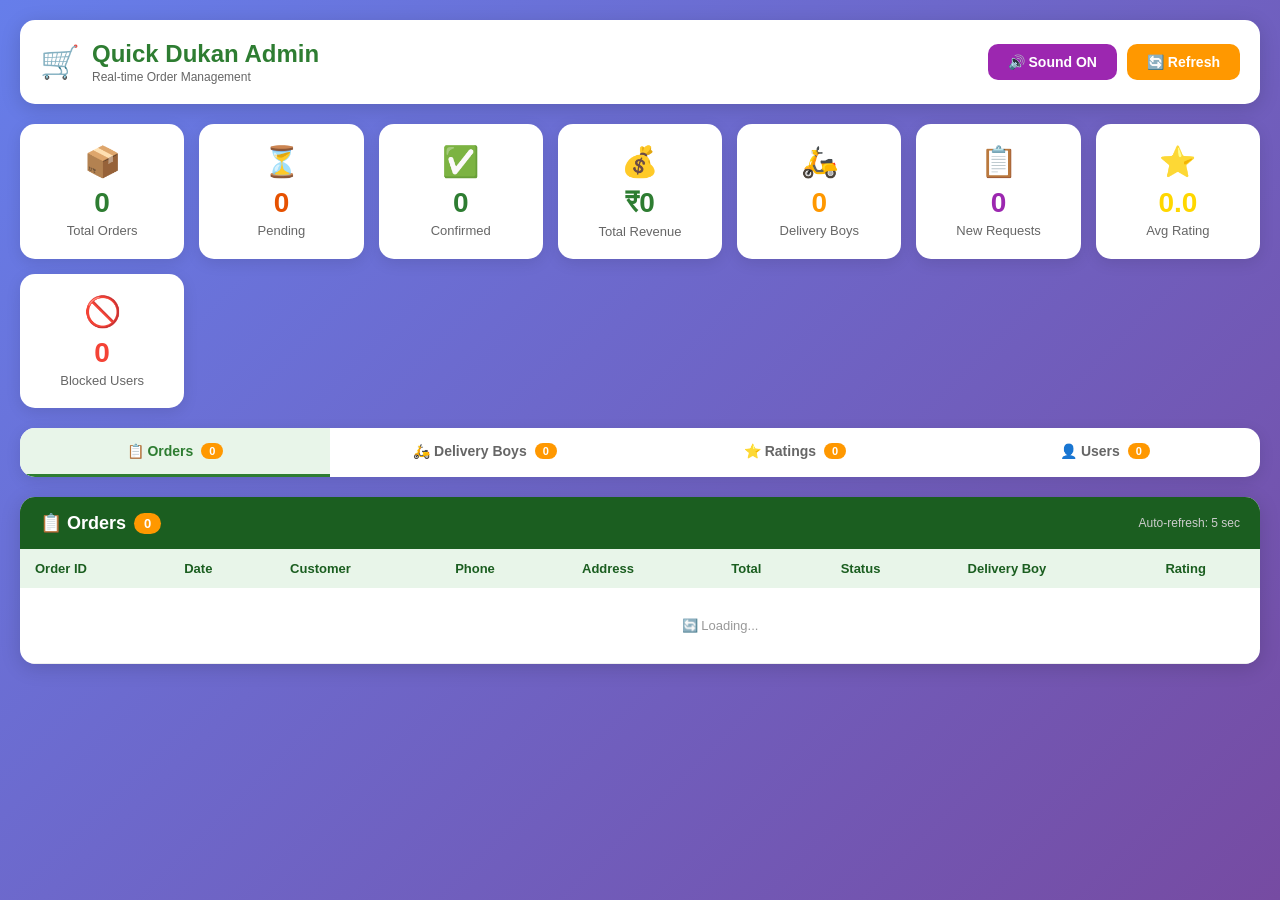
<file: index.html>
<!DOCTYPE html>
<html lang="hi">
<head>
    <meta charset="UTF-8">
    <meta name="viewport" content="width=device-width, initial-scale=1.0">
    <title>Quick Dukan - Admin Panel</title>
    <link rel="stylesheet" href="css/admin.css">
</head>
<body>
    <div class="container">
        <!-- Header -->
        <div class="header">
            <div class="header-left">
                <span class="header-logo">🛒</span>
                <div class="header-title">
                    <h1>Quick Dukan Admin</h1>
                    <p>Real-time Order Management</p>
                </div>
            </div>
            <div class="header-actions">
                <button class="btn btn-sound" id="soundToggle" onclick="toggleSound()">
                    🔊 Sound ON
                </button>
                <button class="btn btn-refresh" onclick="refreshAll()">
                    🔄 Refresh
                </button>
            </div>
        </div>
        
        <!-- Stats -->
        <div class="stats">
            <div class="stat-card">
                <div class="stat-icon">📦</div>
                <div class="stat-value" id="totalOrders">0</div>
                <div class="stat-label">Total Orders</div>
            </div>
            <div class="stat-card">
                <div class="stat-icon">⏳</div>
                <div class="stat-value" id="pendingOrders" style="color:#E65100;">0</div>
                <div class="stat-label">Pending</div>
            </div>
            <div class="stat-card">
                <div class="stat-icon">✅</div>
                <div class="stat-value" id="confirmedOrders" style="color:#2E7D32;">0</div>
                <div class="stat-label">Confirmed</div>
            </div>
            <div class="stat-card">
                <div class="stat-icon">💰</div>
                <div class="stat-value" id="totalRevenue">₹0</div>
                <div class="stat-label">Total Revenue</div>
            </div>
            <div class="stat-card">
                <div class="stat-icon">🛵</div>
                <div class="stat-value" id="totalDeliveryBoys" style="color:#FF9800;">0</div>
                <div class="stat-label">Delivery Boys</div>
            </div>
            <div class="stat-card">
                <div class="stat-icon">📋</div>
                <div class="stat-value" id="pendingRequests" style="color:#9C27B0;">0</div>
                <div class="stat-label">New Requests</div>
            </div>
            <div class="stat-card">
                <div class="stat-icon">⭐</div>
                <div class="stat-value" id="averageRating" style="color:#FFD700;">0.0</div>
                <div class="stat-label">Avg Rating</div>
            </div>
            <div class="stat-card">
                <div class="stat-icon">🚫</div>
                <div class="stat-value" id="blockedUsers" style="color:#f44336;">0</div>
                <div class="stat-label">Blocked Users</div>
            </div>
        </div>
        
        <!-- Tabs -->
        <div class="admin-tabs">
            <button class="admin-tab active" data-tab="orders" onclick="switchTab('orders')">
                📋 Orders <span class="tab-badge" id="ordersTabCount">0</span>
            </button>
            <button class="admin-tab" data-tab="deliveryBoys" onclick="switchTab('deliveryBoys')">
                🛵 Delivery Boys <span class="tab-badge" id="deliveryBoysTabCount">0</span>
            </button>
            <button class="admin-tab" data-tab="ratings" onclick="switchTab('ratings')">
                ⭐ Ratings <span class="tab-badge" id="ratingsTabCount">0</span>
            </button>
            <button class="admin-tab" data-tab="users" onclick="switchTab('users')">
                👤 Users <span class="tab-badge" id="usersTabCount">0</span>
            </button>
        </div>
        
        <!-- ============================================ -->
        <!-- ORDERS TAB -->
        <!-- ============================================ -->
        <div id="ordersTab" class="tab-content active">
            <div class="orders-container">
                <div class="orders-header">
                    <h2>
                        📋 Orders
                        <span class="orders-count" id="ordersCount">0</span>
                    </h2>
                    <span style="font-size:12px;color:#ccc;">Auto-refresh: 5 sec</span>
                </div>
                <div class="table-wrapper">
                    <table>
                        <thead>
                            <tr>
                                <th>Order ID</th>
                                <th>Date</th>
                                <th>Customer</th>
                                <th>Phone</th>
                                <th>Address</th>
                                <th>Total</th>
                                <th>Status</th>
                                <th>Delivery Boy</th>
                                <th>Rating</th>
                                <th>Actions</th>
                            </tr>
                        </thead>
                        <tbody id="ordersBody">
                            <tr>
                                <td colspan="10" style="text-align:center;padding:30px;color:#999;">
                                    🔄 Loading...
                                </td>
                            </tr>
                        </tbody>
                    </table>
                </div>
            </div>
        </div>
        
        <!-- ============================================ -->
        <!-- DELIVERY BOYS TAB -->
        <!-- ============================================ -->
        <div id="deliveryBoysTab" class="tab-content">
            <!-- Login Requests -->
            <div class="orders-container" style="margin-bottom:20px;">
                <div class="orders-header">
                    <h2>
                        🛵 Login Requests
                        <span class="orders-count" id="deliveryBoysCount">0</span>
                    </h2>
                    <span style="font-size:12px;color:#ccc;">Pending approval</span>
                </div>
                <div class="table-wrapper">
                    <table>
                        <thead>
                            <tr>
                                <th>Phone</th>
                                <th>OTP</th>
                                <th>Request Time</th>
                                <th>Status</th>
                                <th>Name</th>
                                <th>Actions</th>
                            </tr>
                        </thead>
                        <tbody id="deliveryBoysBody">
                            <tr>
                                <td colspan="6" style="text-align:center;padding:30px;color:#999;">
                                    🔄 Loading...
                                </td>
                            </tr>
                        </tbody>
                    </table>
                </div>
            </div>
            
            <!-- Active Delivery Boys Stats -->
            <div class="orders-container">
                <div class="orders-header">
                    <h2>
                        📊 Delivery Boys Performance
                        <span class="orders-count" id="activeDeliveryBoysCount">0</span>
                    </h2>
                    <span style="font-size:12px;color:#ccc;">Live stats</span>
                </div>
                <div class="table-wrapper">
                    <table>
                        <thead>
                            <tr>
                                <th>Phone</th>
                                <th>Name</th>
                                <th>Status</th>
                                <th>Login Time</th>
                                <th>Logout Time</th>
                                <th>Online</th>
                                <th>Deliveries</th>
                                <th>Earnings</th>
                                <th>Login Code</th>
                                <th>Actions</th>
                            </tr>
                        </thead>
                        <tbody id="deliveryBoysStatsBody">
                            <tr>
                                <td colspan="10" style="text-align:center;padding:30px;color:#999;">
                                    🔄 Loading...
                                </td>
                            </tr>
                        </tbody>
                    </table>
                </div>
            </div>
        </div>
        
        <!-- ============================================ -->
        <!-- RATINGS TAB -->
        <!-- ============================================ -->
        <div id="ratingsTab" class="tab-content">
            <div class="orders-container">
                <div class="orders-header">
                    <h2>
                        ⭐ Order Ratings
                        <span class="orders-count" id="ratingsCount">0</span>
                    </h2>
                    <span style="font-size:12px;color:#ccc;">Customer feedback</span>
                </div>
                <div class="table-wrapper">
                    <table>
                        <thead>
                            <tr>
                                <th>Order ID</th>
                                <th>Rating</th>
                                <th>Comment</th>
                                <th>Time</th>
                            </tr>
                        </thead>
                        <tbody id="ratingsBody">
                            <tr>
                                <td colspan="4" style="text-align:center;padding:30px;color:#999;">
                                    🔄 Loading...
                                </td>
                            </tr>
                        </tbody>
                    </table>
                </div>
            </div>
        </div>
        
        <!-- ============================================ -->
        <!-- USERS TAB -->
        <!-- ============================================ -->
        <div id="usersTab" class="tab-content">
            <div class="orders-container">
                <div class="orders-header">
                    <h2>
                        👤 Blocked Users
                        <span class="orders-count" id="usersCount">0</span>
                    </h2>
                    <span style="font-size:12px;color:#ccc;">User management</span>
                </div>
                <div class="table-wrapper">
                    <table>
                        <thead>
                            <tr>
                                <th>Phone</th>
                                <th>Name</th>
                                <th>Status</th>
                                <th>Blocked Time</th>
                                <th>Reason</th>
                                <th>Actions</th>
                            </tr>
                        </thead>
                        <tbody id="usersBody">
                            <tr>
                                <td colspan="6" style="text-align:center;padding:30px;color:#999;">
                                    🔄 Loading...
                                </td>
                            </tr>
                        </tbody>
                    </table>
                </div>
            </div>
        </div>
    </div>
    
    <!-- Notification Popup -->
    <div class="notification-popup" id="notificationPopup">
        <div class="notification-header">
            <span class="notification-icon">🔔</span>
            <span class="notification-title">नया ऑर्डर आया है!</span>
        </div>
        <div class="notification-body" id="notificationBody">
            Loading...
        </div>
        <div class="notification-actions">
            <button class="notification-btn confirm" onclick="notifConfirm()">✅ Confirm</button>
            <button class="notification-btn view" onclick="notifView()">👁️ View</button>
            <button class="notification-btn cancel" onclick="notifCancel()">❌ Cancel</button>
        </div>
    </div>
    
    <!-- Delivery Boy Request Notification -->
    <div class="notification-popup" id="deliveryBoyNotification" style="border-left-color:#9C27B0;">
        <div class="notification-header">
            <span class="notification-icon">🛵</span>
            <span class="notification-title">नई Delivery Boy Request!</span>
        </div>
        <div class="notification-body" id="deliveryBoyNotificationBody">
            Loading...
        </div>
        <div class="notification-actions">
            <button class="notification-btn confirm" onclick="viewDeliveryBoys()">👁️ View</button>
        </div>
    </div>
    
    <!-- Assign Delivery Boy Modal -->
    <div class="assign-modal hidden" id="assignModal">
        <div class="assign-overlay"></div>
        <div class="assign-content">
            <div class="assign-header">
                <h3>🛵 Delivery Boy Assign करें</h3>
                <button class="close-btn" onclick="closeAssignModal()">✕</button>
            </div>
            <div class="assign-body">
                <p class="assign-order-id">Order: <strong id="assignOrderId"></strong></p>
                <div class="assign-form">
                    <label class="assign-label">Delivery Boy चुनें:</label>
                    <select id="deliveryBoySelect" class="assign-select">
                        <option value="">-- चुनें --</option>
                    </select>
                </div>
                <div class="assign-actions">
                    <button class="assign-btn confirm" onclick="assignDeliveryBoy()">✅ Assign</button>
                    <button class="assign-btn cancel" onclick="closeAssignModal()">❌ Cancel</button>
                </div>
            </div>
        </div>
    </div>
    
    <!-- Block User Modal -->
    <div class="assign-modal hidden" id="blockUserModal">
        <div class="assign-overlay"></div>
        <div class="assign-content">
            <div class="assign-header">
                <h3>🚫 User Block करें</h3>
                <button class="close-btn" onclick="closeBlockUserModal()">✕</button>
            </div>
            <div class="assign-body">
                <p class="assign-order-id">Phone: <strong id="blockUserPhone"></strong></p>
                <div class="assign-form">
                    <label class="assign-label">Block Reason:</label>
                    <input type="text" id="blockReasonInput" class="assign-select" placeholder="Reason लिखें..." style="padding:12px;border:2px solid #ddd;border-radius:12px;font-size:14px;font-family:inherit;">
                </div>
                <div class="assign-actions">
                    <button class="assign-btn confirm" onclick="confirmBlockUser()" style="background:#f44336;">🚫 Block User</button>
                    <button class="assign-btn cancel" onclick="closeBlockUserModal()">❌ Cancel</button>
                </div>
            </div>
        </div>
    </div>
    
    <script src="js/admin.js"></script>
</body>
</html>
</file>
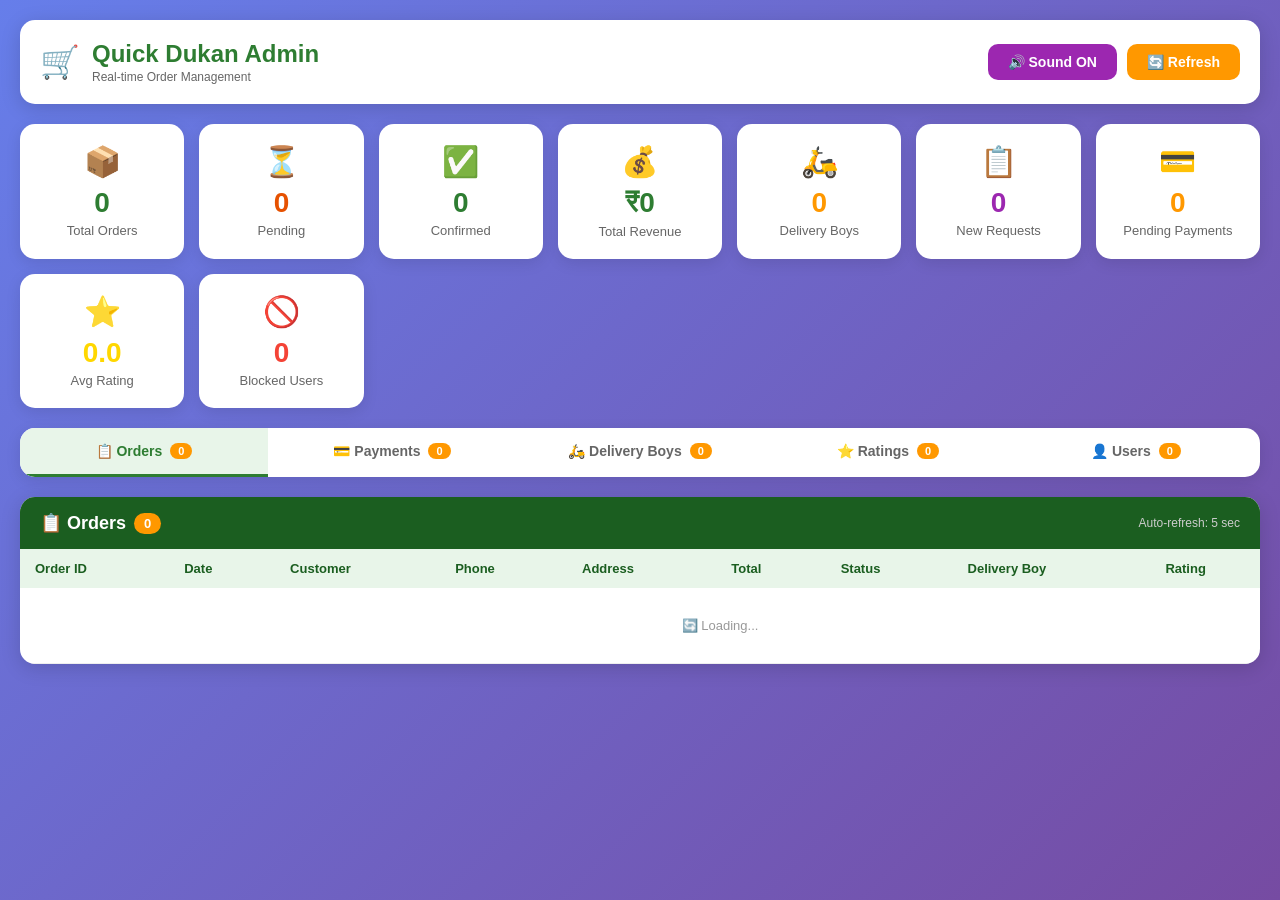
<file: admin.html>
<!DOCTYPE html>
<html lang="hi">
<head>
    <meta charset="UTF-8">
    <meta name="viewport" content="width=device-width, initial-scale=1.0">
    <title>Quick Dukan - Admin Panel</title>
    <link rel="stylesheet" href="cast/admin.css">
</head>
<body>
    <div class="container">
        <!-- Header -->
        <div class="header">
            <div class="header-left">
                <span class="header-logo">🛒</span>
                <div class="header-title">
                    <h1>Quick Dukan Admin</h1>
                    <p>Real-time Order Management</p>
                </div>
            </div>
            <div class="header-actions">
                <button class="btn btn-sound" id="soundToggle" onclick="toggleSound()">
                    🔊 Sound ON
                </button>
                <button class="btn btn-refresh" onclick="refreshAll()">
                    🔄 Refresh
                </button>
            </div>
        </div>

        <!-- Stats -->
        <div class="stats">
            <div class="stat-card">
                <div class="stat-icon">📦</div>
                <div class="stat-value" id="totalOrders">0</div>
                <div class="stat-label">Total Orders</div>
            </div>
            <div class="stat-card">
                <div class="stat-icon">⏳</div>
                <div class="stat-value" id="pendingOrders" style="color:#E65100;">0</div>
                <div class="stat-label">Pending</div>
            </div>
            <div class="stat-card">
                <div class="stat-icon">✅</div>
                <div class="stat-value" id="confirmedOrders" style="color:#2E7D32;">0</div>
                <div class="stat-label">Confirmed</div>
            </div>
            <div class="stat-card">
                <div class="stat-icon">💰</div>
                <div class="stat-value" id="totalRevenue">₹0</div>
                <div class="stat-label">Total Revenue</div>
            </div>
            <div class="stat-card">
                <div class="stat-icon">🛵</div>
                <div class="stat-value" id="totalDeliveryBoys" style="color:#FF9800;">0</div>
                <div class="stat-label">Delivery Boys</div>
            </div>
            <div class="stat-card">
                <div class="stat-icon">📋</div>
                <div class="stat-value" id="pendingRequests" style="color:#9C27B0;">0</div>
                <div class="stat-label">New Requests</div>
            </div>
            <div class="stat-card">
                <div class="stat-icon">💳</div>
                <div class="stat-value" id="pendingPayments" style="color:#FF9800;">0</div>
                <div class="stat-label">Pending Payments</div>
            </div>
            <div class="stat-card">
                <div class="stat-icon">⭐</div>
                <div class="stat-value" id="averageRating" style="color:#FFD700;">0.0</div>
                <div class="stat-label">Avg Rating</div>
            </div>
            <div class="stat-card">
                <div class="stat-icon">🚫</div>
                <div class="stat-value" id="blockedUsers" style="color:#f44336;">0</div>
                <div class="stat-label">Blocked Users</div>
            </div>
        </div>

        <!-- Tabs -->
        <div class="admin-tabs">
            <button class="admin-tab active" data-tab="orders" onclick="switchTab('orders')">
                📋 Orders <span class="tab-badge" id="ordersTabCount">0</span>
            </button>
            <button class="admin-tab" data-tab="payments" onclick="switchTab('payments')">
                💳 Payments <span class="tab-badge" id="paymentsTabCount">0</span>
            </button>
            <button class="admin-tab" data-tab="deliveryBoys" onclick="switchTab('deliveryBoys')">
                🛵 Delivery Boys <span class="tab-badge" id="deliveryBoysTabCount">0</span>
            </button>
            <button class="admin-tab" data-tab="ratings" onclick="switchTab('ratings')">
                ⭐ Ratings <span class="tab-badge" id="ratingsTabCount">0</span>
            </button>
            <button class="admin-tab" data-tab="users" onclick="switchTab('users')">
                👤 Users <span class="tab-badge" id="usersTabCount">0</span>
            </button>
        </div>

        <!-- ============================================ -->
        <!-- ORDERS TAB -->
        <!-- ============================================ -->
        <div id="ordersTab" class="tab-content active">
            <div class="orders-container">
                <div class="orders-header">
                    <h2>
                        📋 Orders
                        <span class="orders-count" id="ordersCount">0</span>
                    </h2>
                    <span style="font-size:12px;color:#ccc;">Auto-refresh: 5 sec</span>
                </div>
                <div class="table-wrapper">
                    <table>
                        <thead>
                            <tr>
                                <th>Order ID</th>
                                <th>Date</th>
                                <th>Customer</th>
                                <th>Phone</th>
                                <th>Address</th>
                                <th>Total</th>
                                <th>Status</th>
                                <th>Delivery Boy</th>
                                <th>Rating</th>
                                <th>Actions</th>
                            </tr>
                        </thead>
                        <tbody id="ordersBody">
                            <tr>
                                <td colspan="10" style="text-align:center;padding:30px;color:#999;">
                                    🔄 Loading...
                                </td>
                            </tr>
                        </tbody>
                    </table>
                </div>
            </div>
        </div>

        <!-- ============================================ -->
        <!-- 💳 PAYMENTS TAB -->
        <!-- ============================================ -->
        <div id="paymentsTab" class="tab-content">
            <div class="orders-container">
                <div class="orders-header">
                    <h2>
                        💳 Payments
                        <span class="orders-count" id="paymentsCount">0</span>
                    </h2>
                    <span style="font-size:12px;color:#ccc;">Payment management</span>
                </div>
                
                <!-- Search Bar -->
                <div class="payment-search-section">
                    <div class="payment-search-container">
                        <input type="text" id="paymentSearchInput" class="payment-search-input" placeholder="🔍 Order ID, Phone, Amount, Name खोजें..." onkeyup="searchPayments()">
                        <button class="payment-search-clear" onclick="clearPaymentSearch()">✕</button>
                    </div>
                </div>
                
                <!-- Payment Filters -->
                <div class="payment-filters">
                    <button class="payment-filter-btn active" data-filter="all" onclick="filterPayments('all')">📋 All</button>
                    <button class="payment-filter-btn" data-filter="Pending" onclick="filterPayments('Pending')">⏳ Pending</button>
                    <button class="payment-filter-btn" data-filter="Verified" onclick="filterPayments('Verified')">✅ Verified</button>
                    <button class="payment-filter-btn" data-filter="Cancelled" onclick="filterPayments('Cancelled')">❌ Cancelled</button>
                </div>
                
                <div class="table-wrapper">
                    <table>
                        <thead>
                            <tr>
                                <th>Payment ID</th>
                                <th>Order ID</th>
                                <th>User</th>
                                <th>Phone</th>
                                <th>Items</th>
                                <th>Product ₹</th>
                                <th>Charge ₹</th>
                                <th>Total ₹</th>
                                <th>Method</th>
                                <th>Time</th>
                                <th>Status</th>
                                <th>Actions</th>
                            </tr>
                        </thead>
                        <tbody id="paymentsBody">
                            <tr>
                                <td colspan="12" style="text-align:center;padding:30px;color:#999;">
                                    🔄 Loading...
                                </td>
                            </tr>
                        </tbody>
                    </table>
                </div>
            </div>
        </div>

        <!-- ============================================ -->
        <!-- DELIVERY BOYS TAB -->
        <!-- ============================================ -->
        <div id="deliveryBoysTab" class="tab-content">
            <!-- Login Requests -->
            <div class="orders-container" style="margin-bottom:20px;">
                <div class="orders-header">
                    <h2>
                        🛵 Login Requests
                        <span class="orders-count" id="deliveryBoysCount">0</span>
                    </h2>
                    <span style="font-size:12px;color:#ccc;">Pending approval</span>
                </div>
                <div class="table-wrapper">
                    <table>
                        <thead>
                            <tr>
                                <th>Phone</th>
                                <th>OTP</th>
                                <th>Request Time</th>
                                <th>Status</th>
                                <th>Name</th>
                                <th>Actions</th>
                            </tr>
                        </thead>
                        <tbody id="deliveryBoysBody">
                            <tr>
                                <td colspan="6" style="text-align:center;padding:30px;color:#999;">
                                    🔄 Loading...
                                </td>
                            </tr>
                        </tbody>
                    </table>
                </div>
            </div>

            <!-- Active Delivery Boys Stats -->
            <div class="orders-container">
                <div class="orders-header">
                    <h2>
                        📊 Delivery Boys Performance
                        <span class="orders-count" id="activeDeliveryBoysCount">0</span>
                    </h2>
                    <span style="font-size:12px;color:#ccc;">Live stats</span>
                </div>
                <div class="table-wrapper">
                    <table>
                        <thead>
                            <tr>
                                <th>Phone</th>
                                <th>Name</th>
                                <th>Status</th>
                                <th>Login Time</th>
                                <th>Logout Time</th>
                                <th>Online</th>
                                <th>Deliveries</th>
                                <th>Earnings</th>
                                <th>Login Code</th>
                                <th>Actions</th>
                            </tr>
                        </thead>
                        <tbody id="deliveryBoysStatsBody">
                            <tr>
                                <td colspan="10" style="text-align:center;padding:30px;color:#999;">
                                    🔄 Loading...
                                </td>
                            </tr>
                        </tbody>
                    </table>
                </div>
            </div>
        </div>

        <!-- ============================================ -->
        <!-- RATINGS TAB -->
        <!-- ============================================ -->
        <div id="ratingsTab" class="tab-content">
            <div class="orders-container">
                <div class="orders-header">
                    <h2>
                        ⭐ Order Ratings
                        <span class="orders-count" id="ratingsCount">0</span>
                    </h2>
                    <span style="font-size:12px;color:#ccc;">Customer feedback</span>
                </div>
                <div class="table-wrapper">
                    <table>
                        <thead>
                            <tr>
                                <th>Order ID</th>
                                <th>Rating</th>
                                <th>Comment</th>
                                <th>Time</th>
                            </tr>
                        </thead>
                        <tbody id="ratingsBody">
                            <tr>
                                <td colspan="4" style="text-align:center;padding:30px;color:#999;">
                                    🔄 Loading...
                                </td>
                            </tr>
                        </tbody>
                    </table>
                </div>
            </div>
        </div>

        <!-- ============================================ -->
        <!-- USERS TAB -->
        <!-- ============================================ -->
        <div id="usersTab" class="tab-content">
            <div class="orders-container">
                <div class="orders-header">
                    <h2>
                        👤 Blocked Users
                        <span class="orders-count" id="usersCount">0</span>
                    </h2>
                    <span style="font-size:12px;color:#ccc;">User management</span>
                </div>
                <div class="table-wrapper">
                    <table>
                        <thead>
                            <tr>
                                <th>Phone</th>
                                <th>Name</th>
                                <th>Status</th>
                                <th>Blocked Time</th>
                                <th>Reason</th>
                                <th>Actions</th>
                            </tr>
                        </thead>
                        <tbody id="usersBody">
                            <tr>
                                <td colspan="6" style="text-align:center;padding:30px;color:#999;">
                                    🔄 Loading...
                                </td>
                            </tr>
                        </tbody>
                    </table>
                </div>
            </div>
        </div>
    </div>

    <!-- Notification Popup -->
    <div class="notification-popup" id="notificationPopup">
        <div class="notification-header">
            <span class="notification-icon">🔔</span>
            <span class="notification-title">नया ऑर्डर आया है!</span>
        </div>
        <div class="notification-body" id="notificationBody">
            Loading...
        </div>
        <div class="notification-actions">
            <button class="notification-btn confirm" onclick="notifConfirm()">✅ Confirm</button>
            <button class="notification-btn view" onclick="notifView()">👁️ View</button>
            <button class="notification-btn cancel" onclick="notifCancel()">❌ Cancel</button>
        </div>
    </div>

    <!-- Delivery Boy Request Notification -->
    <div class="notification-popup" id="deliveryBoyNotification" style="border-left-color:#9C27B0;">
        <div class="notification-header">
            <span class="notification-icon">🛵</span>
            <span class="notification-title">नई Delivery Boy Request!</span>
        </div>
        <div class="notification-body" id="deliveryBoyNotificationBody">
            Loading...
        </div>
        <div class="notification-actions">
            <button class="notification-btn confirm" onclick="viewDeliveryBoys()">👁️ View</button>
        </div>
    </div>

    <!-- Assign Delivery Boy Modal -->
    <div class="assign-modal hidden" id="assignModal">
        <div class="assign-overlay"></div>
        <div class="assign-content">
            <div class="assign-header">
                <h3>🛵 Delivery Boy Assign करें</h3>
                <button class="close-btn" onclick="closeAssignModal()">✕</button>
            </div>
            <div class="assign-body">
                <p class="assign-order-id">Order: <strong id="assignOrderId"></strong></p>
                <div class="assign-form">
                    <label class="assign-label">Delivery Boy चुनें:</label>
                    <select id="deliveryBoySelect" class="assign-select">
                        <option value="">-- चुनें --</option>
                    </select>
                </div>
                <div class="assign-actions">
                    <button class="assign-btn confirm" onclick="assignDeliveryBoy()">✅ Assign</button>
                    <button class="assign-btn cancel" onclick="closeAssignModal()">❌ Cancel</button>
                </div>
            </div>
        </div>
    </div>

    <!-- Block User Modal -->
    <div class="assign-modal hidden" id="blockUserModal">
        <div class="assign-overlay"></div>
        <div class="assign-content">
            <div class="assign-header">
                <h3>🚫 User Block करें</h3>
                <button class="close-btn" onclick="closeBlockUserModal()">✕</button>
            </div>
            <div class="assign-body">
                <p class="assign-order-id">Phone: <strong id="blockUserPhone"></strong></p>
                <div class="assign-form">
                    <label class="assign-label">Block Reason:</label>
                    <input type="text" id="blockReasonInput" class="assign-select" placeholder="Reason लिखें..." style="padding:12px;border:2px solid #ddd;border-radius:12px;font-size:14px;font-family:inherit;">
                </div>
                <div class="assign-actions">
                    <button class="assign-btn confirm" onclick="confirmBlockUser()" style="background:#f44336;">🚫 Block User</button>
                    <button class="assign-btn cancel" onclick="closeBlockUserModal()">❌ Cancel</button>
                </div>
            </div>
        </div>
    </div>

    <script src="java/admin.js"></script>
</body>
</html>
</file>
<file: css/admin.css>
/* ============================================
   ADMIN.CSS - Quick Dukan Admin Panel
   Complete with Tabs, Delivery Boys, Ratings, Users
   ============================================ */

* { margin: 0; padding: 0; box-sizing: border-box; }

body {
    font-family: 'Poppins', 'Noto Sans Devanagari', sans-serif;
    background: linear-gradient(135deg, #667eea 0%, #764ba2 100%);
    min-height: 100vh;
    padding: 20px;
}

.container {
    max-width: 1400px;
    margin: 0 auto;
}

/* ============================================
   HEADER
   ============================================ */
.header {
    background: white;
    padding: 20px;
    border-radius: 15px;
    box-shadow: 0 4px 20px rgba(0,0,0,0.15);
    margin-bottom: 20px;
    display: flex;
    justify-content: space-between;
    align-items: center;
    flex-wrap: wrap;
    gap: 15px;
}

.header-left {
    display: flex;
    align-items: center;
    gap: 12px;
}

.header-logo {
    font-size: 32px;
    animation: bounce 2s infinite;
}

@keyframes bounce {
    0%, 100% { transform: translateY(0); }
    50% { transform: translateY(-5px); }
}

.header-title h1 {
    font-size: 24px;
    color: #2E7D32;
    margin: 0;
}

.header-title p {
    font-size: 12px;
    color: #666;
    margin: 2px 0 0;
}

.header-actions {
    display: flex;
    gap: 10px;
}

.btn {
    padding: 10px 20px;
    border: none;
    border-radius: 10px;
    cursor: pointer;
    font-size: 14px;
    font-weight: 600;
    transition: all 0.3s ease;
    display: flex;
    align-items: center;
    gap: 8px;
    font-family: inherit;
}

.btn:hover {
    transform: translateY(-2px);
    box-shadow: 0 5px 15px rgba(0,0,0,0.2);
}

.btn-refresh {
    background: #FF9800;
    color: white;
}

.btn-sound {
    background: #9C27B0;
    color: white;
}

.btn-sound.muted {
    background: #757575;
}

/* ============================================
   STATS
   ============================================ */
.stats {
    display: grid;
    grid-template-columns: repeat(auto-fit, minmax(150px, 1fr));
    gap: 15px;
    margin-bottom: 20px;
}

.stat-card {
    background: white;
    padding: 20px;
    border-radius: 15px;
    box-shadow: 0 4px 15px rgba(0,0,0,0.1);
    text-align: center;
    transition: all 0.3s ease;
}

.stat-card:hover {
    transform: translateY(-3px);
    box-shadow: 0 8px 25px rgba(0,0,0,0.15);
}

.stat-icon {
    font-size: 30px;
    margin-bottom: 8px;
}

.stat-value {
    font-size: 28px;
    font-weight: 800;
    color: #2E7D32;
}

.stat-label {
    font-size: 13px;
    color: #666;
    margin-top: 4px;
}

/* ============================================
   TABS
   ============================================ */
.admin-tabs {
    display: flex;
    background: white;
    border-radius: 15px;
    box-shadow: 0 4px 15px rgba(0,0,0,0.1);
    margin-bottom: 20px;
    overflow-x: auto;
    -webkit-overflow-scrolling: touch;
}

.admin-tab {
    flex: 1;
    min-width: 120px;
    padding: 15px 20px;
    background: none;
    border: none;
    font-size: 14px;
    font-weight: 700;
    cursor: pointer;
    color: #666;
    transition: all 0.3s ease;
    font-family: inherit;
    display: flex;
    align-items: center;
    justify-content: center;
    gap: 8px;
    border-bottom: 3px solid transparent;
    white-space: nowrap;
}

.admin-tab:hover {
    background: #f5f5f5;
}

.admin-tab.active {
    color: #2E7D32;
    border-bottom-color: #2E7D32;
    background: #E8F5E9;
}

.tab-badge {
    background: #FF9800;
    color: white;
    padding: 2px 8px;
    border-radius: 12px;
    font-size: 11px;
    font-weight: 700;
}

/* ============================================
   TAB CONTENT
   ============================================ */
.tab-content {
    display: none;
}

.tab-content.active {
    display: block;
    animation: tabFadeIn 0.3s ease;
}

@keyframes tabFadeIn {
    from { opacity: 0; transform: translateY(10px); }
    to { opacity: 1; transform: translateY(0); }
}

/* ============================================
   ORDERS TABLE
   ============================================ */
.orders-container {
    background: white;
    border-radius: 15px;
    box-shadow: 0 4px 20px rgba(0,0,0,0.15);
    overflow: hidden;
    margin-bottom: 20px;
}

.orders-container:last-child {
    margin-bottom: 0;
}

.orders-header {
    background: #1B5E20;
    color: white;
    padding: 15px 20px;
    display: flex;
    justify-content: space-between;
    align-items: center;
    flex-wrap: wrap;
    gap: 10px;
}

.orders-header h2 {
    font-size: 18px;
    display: flex;
    align-items: center;
    gap: 8px;
}

.orders-count {
    background: #FF9800;
    color: white;
    padding: 3px 10px;
    border-radius: 20px;
    font-size: 13px;
    font-weight: 700;
}

.table-wrapper {
    overflow-x: auto;
}

table {
    width: 100%;
    border-collapse: collapse;
    min-width: 1400px;
}

th {
    background: #E8F5E9;
    color: #1B5E20;
    padding: 12px 15px;
    text-align: left;
    font-size: 13px;
    font-weight: 700;
    position: sticky;
    top: 0;
    z-index: 10;
}

td {
    padding: 12px 15px;
    border-bottom: 1px solid #eee;
    font-size: 13px;
}

tr:hover {
    background: #f5f5f5;
}

tr.new-order {
    background: #FFF8E1;
    animation: flashOrder 2s ease;
}

@keyframes flashOrder {
    0% { background: #FFF9C4; }
    100% { background: #FFF8E1; }
}

/* ============================================
   BADGES
   ============================================ */
.badge {
    padding: 5px 12px;
    border-radius: 20px;
    font-size: 11px;
    font-weight: 700;
    display: inline-block;
}

.badge-pending {
    background: #FFF3E0;
    color: #E65100;
}

.badge-confirmed {
    background: #E8F5E9;
    color: #2E7D32;
}

.badge-cancelled {
    background: #FFEBEE;
    color: #C62828;
}

.badge-delivered {
    background: #E3F2FD;
    color: #1565C0;
}

.badge-approved {
    background: #E8F5E9;
    color: #2E7D32;
}

.badge-rejected {
    background: #FFEBEE;
    color: #C62828;
}

.badge-blocked {
    background: #FFEBEE;
    color: #C62828;
}

.badge-active {
    background: #E8F5E9;
    color: #2E7D32;
}

.badge-offline {
    background: #F5F5F5;
    color: #999;
}

/* Online Status Dot */
.online-dot {
    display: inline-block;
    width: 8px;
    height: 8px;
    border-radius: 50%;
    margin-right: 4px;
}

.online-dot.yes {
    background: #4CAF50;
    animation: onlinePulse 1.5s infinite;
}

.online-dot.no {
    background: #ccc;
}

@keyframes onlinePulse {
    0%, 100% { box-shadow: 0 0 0 0 rgba(76, 175, 80, 0.4); }
    50% { box-shadow: 0 0 0 5px rgba(76, 175, 80, 0); }
}

/* ============================================
   ACTION BUTTONS
   ============================================ */
.action-btn {
    padding: 6px 10px;
    border: none;
    border-radius: 8px;
    cursor: pointer;
    font-size: 14px;
    margin: 2px;
    transition: all 0.2s ease;
}

.action-btn:hover {
    transform: scale(1.15);
}

.btn-confirm { background: #4CAF50; color: white; }
.btn-cancel { background: #f44336; color: white; }
.btn-deliver { background: #2196F3; color: white; }
.btn-call { background: #FF9800; color: white; }
.btn-whatsapp { background: #25D366; color: white; }
.btn-map { background: #9C27B0; color: white; }
.btn-assign { background: #FF9800; color: white; }
.btn-approve { background: #4CAF50; color: white; }
.btn-reject { background: #f44336; color: white; }
.btn-block { background: #f44336; color: white; }
.btn-unblock { background: #4CAF50; color: white; }

/* ============================================
   DELIVERY BOY SELECT
   ============================================ */
.delivery-boy-select {
    padding: 6px 10px;
    border: 2px solid #FF9800;
    border-radius: 8px;
    font-size: 12px;
    font-weight: 600;
    cursor: pointer;
    font-family: inherit;
    background: #FFF8E1;
    color: #E65100;
    outline: none;
    transition: all 0.2s ease;
    max-width: 130px;
}

.delivery-boy-select:focus {
    border-color: #FF9800;
    box-shadow: 0 0 0 3px rgba(255, 152, 0, 0.15);
}

/* Login Code Display */
.login-code-display {
    font-family: 'Courier New', monospace;
    font-weight: 700;
    font-size: 13px;
    color: #9C27B0;
    background: #F3E5F5;
    padding: 4px 10px;
    border-radius: 8px;
    letter-spacing: 2px;
}

/* ============================================
   RATING STARS
   ============================================ */
.rating-stars-display {
    display: inline-flex;
    gap: 2px;
    font-size: 14px;
}

.rating-star-filled {
    color: #FFD700;
}

.rating-star-empty {
    color: #E0E0E0;
}

.rating-value {
    font-weight: 700;
    color: #FF9800;
    margin-left: 4px;
}

/* ============================================
   NOTIFICATION POPUP
   ============================================ */
.notification-popup {
    position: fixed;
    top: 20px;
    right: 20px;
    background: white;
    border-radius: 15px;
    padding: 20px;
    box-shadow: 0 10px 40px rgba(0,0,0,0.3);
    z-index: 9999;
    animation: slideInRight 0.5s ease;
    max-width: 350px;
    border-left: 4px solid #FF9800;
    display: none;
}

.notification-popup.show {
    display: block;
}

@keyframes slideInRight {
    from {
        transform: translateX(100%);
        opacity: 0;
    }
    to {
        transform: translateX(0);
        opacity: 1;
    }
}

.notification-header {
    display: flex;
    align-items: center;
    gap: 10px;
    margin-bottom: 10px;
}

.notification-icon {
    font-size: 30px;
    animation: bellRing 1s ease;
}

@keyframes bellRing {
    0%, 100% { transform: rotate(0); }
    25% { transform: rotate(-15deg); }
    75% { transform: rotate(15deg); }
}

.notification-title {
    font-size: 16px;
    font-weight: 700;
    color: #333;
}

.notification-body {
    font-size: 13px;
    color: #666;
    line-height: 1.5;
}

.notification-body strong {
    color: #2E7D32;
}

.notification-actions {
    display: flex;
    gap: 8px;
    margin-top: 12px;
}

.notification-btn {
    flex: 1;
    padding: 8px;
    border: none;
    border-radius: 8px;
    cursor: pointer;
    font-size: 12px;
    font-weight: 700;
    transition: all 0.2s ease;
    font-family: inherit;
}

.notification-btn:hover {
    transform: translateY(-2px);
}

.notification-btn.confirm {
    background: #4CAF50;
    color: white;
}

.notification-btn.cancel {
    background: #f44336;
    color: white;
}

.notification-btn.view {
    background: #2196F3;
    color: white;
}

/* ============================================
   ASSIGN DELIVERY BOY MODAL
   ============================================ */
.assign-modal {
    position: fixed;
    top: 0;
    left: 0;
    width: 100%;
    height: 100%;
    z-index: 99999;
    display: flex;
    align-items: center;
    justify-content: center;
    padding: 20px;
}

.assign-modal.hidden {
    display: none;
}

.assign-overlay {
    position: absolute;
    top: 0;
    left: 0;
    width: 100%;
    height: 100%;
    background: rgba(0, 0, 0, 0.6);
    backdrop-filter: blur(4px);
    -webkit-backdrop-filter: blur(4px);
}

.assign-content {
    position: relative;
    background: white;
    border-radius: 20px;
    padding: 25px;
    max-width: 400px;
    width: 100%;
    z-index: 1;
    animation: scaleIn 0.3s ease;
    box-shadow: 0 20px 60px rgba(0, 0, 0, 0.3);
}

@keyframes scaleIn {
    from { transform: scale(0.7); opacity: 0; }
    to { transform: scale(1); opacity: 1; }
}

.assign-header {
    display: flex;
    justify-content: space-between;
    align-items: center;
    margin-bottom: 15px;
}

.assign-header h3 {
    font-size: 16px;
    font-weight: 700;
    color: #333;
}

.close-btn {
    width: 30px;
    height: 30px;
    border-radius: 50%;
    background: #f5f5f5;
    border: none;
    cursor: pointer;
    font-size: 14px;
    display: flex;
    align-items: center;
    justify-content: center;
    transition: all 0.2s ease;
}

.close-btn:hover {
    background: #ff4444;
    color: white;
}

.assign-body {
    display: flex;
    flex-direction: column;
    gap: 15px;
}

.assign-order-id {
    font-size: 14px;
    color: #666;
}

.assign-order-id strong {
    color: #2E7D32;
}

.assign-form {
    display: flex;
    flex-direction: column;
    gap: 8px;
}

.assign-label {
    font-size: 13px;
    font-weight: 600;
    color: #666;
}

.assign-select {
    padding: 12px;
    border: 2px solid rgba(0, 0, 0, 0.1);
    border-radius: 12px;
    font-size: 14px;
    font-family: inherit;
    outline: none;
    transition: all 0.3s ease;
    background: #FAFAFA;
    color: #333;
    width: 100%;
}

.assign-select:focus {
    border-color: #FF9800;
    box-shadow: 0 0 0 3px rgba(255, 152, 0, 0.1);
    background: #FFF;
}

.assign-actions {
    display: flex;
    gap: 10px;
    margin-top: 5px;
}

.assign-btn {
    flex: 1;
    padding: 12px;
    border: none;
    border-radius: 12px;
    font-size: 13px;
    font-weight: 700;
    cursor: pointer;
    transition: all 0.2s ease;
    font-family: inherit;
}

.assign-btn:hover {
    transform: translateY(-2px);
}

.assign-btn.confirm {
    background: #4CAF50;
    color: white;
}

.assign-btn.cancel {
    background: #f5f5f5;
    color: #666;
}

/* ============================================
   EMPTY STATE
   ============================================ */
.empty-state {
    text-align: center;
    padding: 40px;
    color: #999;
}

.empty-state-icon {
    font-size: 48px;
    margin-bottom: 10px;
}

.empty-state-text {
    font-size: 14px;
}

/* ============================================
   MOBILE RESPONSIVE
   ============================================ */
@media (max-width: 768px) {
    body { padding: 10px; }
    
    .header { padding: 15px; }
    
    .header-title h1 { font-size: 20px; }
    
    .stats {
        grid-template-columns: repeat(2, 1fr);
        gap: 10px;
    }
    
    .stat-card { padding: 15px; }
    
    .stat-value { font-size: 22px; }
    
    .admin-tabs {
        overflow-x: auto;
        -webkit-overflow-scrolling: touch;
    }
    
    .admin-tab {
        padding: 12px 15px;
        font-size: 12px;
        white-space: nowrap;
        min-width: 100px;
    }
    
    .notification-popup {
        right: 10px;
        left: 10px;
        max-width: none;
    }
    
    .assign-content {
        padding: 20px;
    }
}

@media (max-width: 480px) {
    .stats {
        grid-template-columns: repeat(2, 1fr);
        gap: 8px;
    }
    
    .stat-card { padding: 12px; }
    
    .stat-icon { font-size: 22px; }
    
    .stat-value { font-size: 18px; }
    
    .header-actions {
        width: 100%;
        justify-content: center;
    }
    
    .btn {
        flex: 1;
        justify-content: center;
    }
}
</file>
<file: cast/admin.css>
/* ============================================
   ADMIN.CSS - Quick Dukan Admin Panel
   Complete with Tabs, Delivery Boys, Ratings, Users, Payments
   ============================================ */

* { margin: 0; padding: 0; box-sizing: border-box; }

body {
    font-family: 'Poppins', 'Noto Sans Devanagari', sans-serif;
    background: linear-gradient(135deg, #667eea 0%, #764ba2 100%);
    min-height: 100vh;
    padding: 20px;
}

.container {
    max-width: 1400px;
    margin: 0 auto;
}

/* ============================================
   HEADER
   ============================================ */
.header {
    background: white;
    padding: 20px;
    border-radius: 15px;
    box-shadow: 0 4px 20px rgba(0,0,0,0.15);
    margin-bottom: 20px;
    display: flex;
    justify-content: space-between;
    align-items: center;
    flex-wrap: wrap;
    gap: 15px;
}

.header-left {
    display: flex;
    align-items: center;
    gap: 12px;
}

.header-logo {
    font-size: 32px;
    animation: bounce 2s infinite;
}

@keyframes bounce {
    0%, 100% { transform: translateY(0); }
    50% { transform: translateY(-5px); }
}

.header-title h1 {
    font-size: 24px;
    color: #2E7D32;
    margin: 0;
}

.header-title p {
    font-size: 12px;
    color: #666;
    margin: 2px 0 0;
}

.header-actions {
    display: flex;
    gap: 10px;
}

.btn {
    padding: 10px 20px;
    border: none;
    border-radius: 10px;
    cursor: pointer;
    font-size: 14px;
    font-weight: 600;
    transition: all 0.3s ease;
    display: flex;
    align-items: center;
    gap: 8px;
    font-family: inherit;
}

.btn:hover {
    transform: translateY(-2px);
    box-shadow: 0 5px 15px rgba(0,0,0,0.2);
}

.btn-refresh {
    background: #FF9800;
    color: white;
}

.btn-sound {
    background: #9C27B0;
    color: white;
}

.btn-sound.muted {
    background: #757575;
}

/* ============================================
   STATS
   ============================================ */
.stats {
    display: grid;
    grid-template-columns: repeat(auto-fit, minmax(150px, 1fr));
    gap: 15px;
    margin-bottom: 20px;
}

.stat-card {
    background: white;
    padding: 20px;
    border-radius: 15px;
    box-shadow: 0 4px 15px rgba(0,0,0,0.1);
    text-align: center;
    transition: all 0.3s ease;
}

.stat-card:hover {
    transform: translateY(-3px);
    box-shadow: 0 8px 25px rgba(0,0,0,0.15);
}

.stat-icon {
    font-size: 30px;
    margin-bottom: 8px;
}

.stat-value {
    font-size: 28px;
    font-weight: 800;
    color: #2E7D32;
}

.stat-label {
    font-size: 13px;
    color: #666;
    margin-top: 4px;
}

/* ============================================
   TABS
   ============================================ */
.admin-tabs {
    display: flex;
    background: white;
    border-radius: 15px;
    box-shadow: 0 4px 15px rgba(0,0,0,0.1);
    margin-bottom: 20px;
    overflow-x: auto;
    -webkit-overflow-scrolling: touch;
}

.admin-tab {
    flex: 1;
    min-width: 100px;
    padding: 15px 20px;
    background: none;
    border: none;
    font-size: 14px;
    font-weight: 700;
    cursor: pointer;
    color: #666;
    transition: all 0.3s ease;
    font-family: inherit;
    display: flex;
    align-items: center;
    justify-content: center;
    gap: 8px;
    border-bottom: 3px solid transparent;
    white-space: nowrap;
}

.admin-tab:hover {
    background: #f5f5f5;
}

.admin-tab.active {
    color: #2E7D32;
    border-bottom-color: #2E7D32;
    background: #E8F5E9;
}

.tab-badge {
    background: #FF9800;
    color: white;
    padding: 2px 8px;
    border-radius: 12px;
    font-size: 11px;
    font-weight: 700;
}

/* ============================================
   TAB CONTENT
   ============================================ */
.tab-content {
    display: none;
}

.tab-content.active {
    display: block;
    animation: tabFadeIn 0.3s ease;
}

@keyframes tabFadeIn {
    from { opacity: 0; transform: translateY(10px); }
    to { opacity: 1; transform: translateY(0); }
}

/* ============================================
   ORDERS TABLE
   ============================================ */
.orders-container {
    background: white;
    border-radius: 15px;
    box-shadow: 0 4px 20px rgba(0,0,0,0.15);
    overflow: hidden;
    margin-bottom: 20px;
}

.orders-container:last-child {
    margin-bottom: 0;
}

.orders-header {
    background: #1B5E20;
    color: white;
    padding: 15px 20px;
    display: flex;
    justify-content: space-between;
    align-items: center;
    flex-wrap: wrap;
    gap: 10px;
}

.orders-header h2 {
    font-size: 18px;
    display: flex;
    align-items: center;
    gap: 8px;
}

.orders-count {
    background: #FF9800;
    color: white;
    padding: 3px 10px;
    border-radius: 20px;
    font-size: 13px;
    font-weight: 700;
}

.table-wrapper {
    overflow-x: auto;
}

table {
    width: 100%;
    border-collapse: collapse;
    min-width: 1400px;
}

th {
    background: #E8F5E9;
    color: #1B5E20;
    padding: 12px 15px;
    text-align: left;
    font-size: 13px;
    font-weight: 700;
    position: sticky;
    top: 0;
    z-index: 10;
}

td {
    padding: 12px 15px;
    border-bottom: 1px solid #eee;
    font-size: 13px;
}

tr:hover {
    background: #f5f5f5;
}

tr.new-order {
    background: #FFF8E1;
    animation: flashOrder 2s ease;
}

@keyframes flashOrder {
    0% { background: #FFF9C4; }
    100% { background: #FFF8E1; }
}

/* ============================================
   💳 PAYMENT SEARCH + FILTERS
   ============================================ */
.payment-search-section {
    padding: 12px 15px;
    background: #FAFAFA;
    border-bottom: 1px solid #eee;
}

.payment-search-container {
    display: flex;
    align-items: center;
    gap: 8px;
    max-width: 500px;
}

.payment-search-input {
    flex: 1;
    padding: 10px 15px;
    border: 2px solid #E0E0E0;
    border-radius: 25px;
    font-size: 13px;
    font-family: inherit;
    outline: none;
    transition: all 0.3s ease;
    background: white;
}

.payment-search-input:focus {
    border-color: #2E7D32;
    box-shadow: 0 0 0 3px rgba(46,125,50,0.1);
}

.payment-search-clear {
    width: 35px;
    height: 35px;
    border-radius: 50%;
    background: #f5f5f5;
    border: none;
    cursor: pointer;
    font-size: 13px;
    display: flex;
    align-items: center;
    justify-content: center;
    transition: all 0.2s ease;
}

.payment-search-clear:hover {
    background: #ff4444;
    color: white;
}

.payment-filters {
    display: flex;
    gap: 6px;
    padding: 10px 15px;
    background: #FAFAFA;
    border-bottom: 1px solid #eee;
    flex-wrap: wrap;
}

.payment-filter-btn {
    padding: 7px 14px;
    border: 2px solid #E0E0E0;
    border-radius: 20px;
    background: white;
    cursor: pointer;
    font-size: 11px;
    font-weight: 700;
    color: #666;
    transition: all 0.2s ease;
    font-family: inherit;
}

.payment-filter-btn:hover {
    border-color: #2E7D32;
}

.payment-filter-btn.active {
    background: #2E7D32;
    color: white;
    border-color: #2E7D32;
}

/* ============================================
   💳 PAYMENT BADGES
   ============================================ */
.badge-verified {
    background: #E8F5E9;
    color: #2E7D32;
}

.badge-pending-payment {
    background: #FFF3E0;
    color: #E65100;
    animation: pendingPulse 2s infinite;
}

@keyframes pendingPulse {
    0%, 100% { opacity: 1; }
    50% { opacity: 0.6; }
}

/* ============================================
   BADGES
   ============================================ */
.badge {
    padding: 5px 12px;
    border-radius: 20px;
    font-size: 11px;
    font-weight: 700;
    display: inline-block;
}

.badge-pending {
    background: #FFF3E0;
    color: #E65100;
}

.badge-confirmed {
    background: #E8F5E9;
    color: #2E7D32;
}

.badge-cancelled {
    background: #FFEBEE;
    color: #C62828;
}

.badge-delivered {
    background: #E3F2FD;
    color: #1565C0;
}

.badge-approved {
    background: #E8F5E9;
    color: #2E7D32;
}

.badge-rejected {
    background: #FFEBEE;
    color: #C62828;
}

.badge-blocked {
    background: #FFEBEE;
    color: #C62828;
}

.badge-active {
    background: #E8F5E9;
    color: #2E7D32;
}

.badge-offline {
    background: #F5F5F5;
    color: #999;
}

/* Online Status Dot */
.online-dot {
    display: inline-block;
    width: 8px;
    height: 8px;
    border-radius: 50%;
    margin-right: 4px;
}

.online-dot.yes {
    background: #4CAF50;
    animation: onlinePulse 1.5s infinite;
}

.online-dot.no {
    background: #ccc;
}

@keyframes onlinePulse {
    0%, 100% { box-shadow: 0 0 0 0 rgba(76, 175, 80, 0.4); }
    50% { box-shadow: 0 0 0 5px rgba(76, 175, 80, 0); }
}

/* ============================================
   ACTION BUTTONS
   ============================================ */
.action-btn {
    padding: 6px 10px;
    border: none;
    border-radius: 8px;
    cursor: pointer;
    font-size: 14px;
    margin: 2px;
    transition: all 0.2s ease;
}

.action-btn:hover {
    transform: scale(1.15);
}

.btn-confirm { background: #4CAF50; color: white; }
.btn-cancel { background: #f44336; color: white; }
.btn-deliver { background: #2196F3; color: white; }
.btn-call { background: #FF9800; color: white; }
.btn-whatsapp { background: #25D366; color: white; }
.btn-map { background: #9C27B0; color: white; }
.btn-assign { background: #FF9800; color: white; }
.btn-approve { background: #4CAF50; color: white; }
.btn-reject { background: #f44336; color: white; }
.btn-block { background: #f44336; color: white; }
.btn-unblock { background: #4CAF50; color: white; }
.btn-verify { background: #4CAF50; color: white; }

/* ============================================
   DELIVERY BOY SELECT
   ============================================ */
.delivery-boy-select {
    padding: 6px 10px;
    border: 2px solid #FF9800;
    border-radius: 8px;
    font-size: 12px;
    font-weight: 600;
    cursor: pointer;
    font-family: inherit;
    background: #FFF8E1;
    color: #E65100;
    outline: none;
    transition: all 0.2s ease;
    max-width: 130px;
}

.delivery-boy-select:focus {
    border-color: #FF9800;
    box-shadow: 0 0 0 3px rgba(255, 152, 0, 0.15);
}

/* Login Code Display */
.login-code-display {
    font-family: 'Courier New', monospace;
    font-weight: 700;
    font-size: 13px;
    color: #9C27B0;
    background: #F3E5F5;
    padding: 4px 10px;
    border-radius: 8px;
    letter-spacing: 2px;
}

/* ============================================
   RATING STARS
   ============================================ */
.rating-stars-display {
    display: inline-flex;
    gap: 2px;
    font-size: 14px;
}

.rating-star-filled {
    color: #FFD700;
}

.rating-star-empty {
    color: #E0E0E0;
}

.rating-value {
    font-weight: 700;
    color: #FF9800;
    margin-left: 4px;
}

/* ============================================
   NOTIFICATION POPUP
   ============================================ */
.notification-popup {
    position: fixed;
    top: 20px;
    right: 20px;
    background: white;
    border-radius: 15px;
    padding: 20px;
    box-shadow: 0 10px 40px rgba(0,0,0,0.3);
    z-index: 9999;
    animation: slideInRight 0.5s ease;
    max-width: 350px;
    border-left: 4px solid #FF9800;
    display: none;
}

.notification-popup.show {
    display: block;
}

@keyframes slideInRight {
    from {
        transform: translateX(100%);
        opacity: 0;
    }
    to {
        transform: translateX(0);
        opacity: 1;
    }
}

.notification-header {
    display: flex;
    align-items: center;
    gap: 10px;
    margin-bottom: 10px;
}

.notification-icon {
    font-size: 30px;
    animation: bellRing 1s ease;
}

@keyframes bellRing {
    0%, 100% { transform: rotate(0); }
    25% { transform: rotate(-15deg); }
    75% { transform: rotate(15deg); }
}

.notification-title {
    font-size: 16px;
    font-weight: 700;
    color: #333;
}

.notification-body {
    font-size: 13px;
    color: #666;
    line-height: 1.5;
}

.notification-body strong {
    color: #2E7D32;
}

.notification-actions {
    display: flex;
    gap: 8px;
    margin-top: 12px;
}

.notification-btn {
    flex: 1;
    padding: 8px;
    border: none;
    border-radius: 8px;
    cursor: pointer;
    font-size: 12px;
    font-weight: 700;
    transition: all 0.2s ease;
    font-family: inherit;
}

.notification-btn:hover {
    transform: translateY(-2px);
}

.notification-btn.confirm {
    background: #4CAF50;
    color: white;
}

.notification-btn.cancel {
    background: #f44336;
    color: white;
}

.notification-btn.view {
    background: #2196F3;
    color: white;
}

/* ============================================
   ASSIGN DELIVERY BOY MODAL
   ============================================ */
.assign-modal {
    position: fixed;
    top: 0;
    left: 0;
    width: 100%;
    height: 100%;
    z-index: 99999;
    display: flex;
    align-items: center;
    justify-content: center;
    padding: 20px;
}

.assign-modal.hidden {
    display: none;
}

.assign-overlay {
    position: absolute;
    top: 0;
    left: 0;
    width: 100%;
    height: 100%;
    background: rgba(0, 0, 0, 0.6);
    backdrop-filter: blur(4px);
    -webkit-backdrop-filter: blur(4px);
}

.assign-content {
    position: relative;
    background: white;
    border-radius: 20px;
    padding: 25px;
    max-width: 400px;
    width: 100%;
    z-index: 1;
    animation: scaleIn 0.3s ease;
    box-shadow: 0 20px 60px rgba(0, 0, 0, 0.3);
}

@keyframes scaleIn {
    from { transform: scale(0.7); opacity: 0; }
    to { transform: scale(1); opacity: 1; }
}

.assign-header {
    display: flex;
    justify-content: space-between;
    align-items: center;
    margin-bottom: 15px;
}

.assign-header h3 {
    font-size: 16px;
    font-weight: 700;
    color: #333;
}

.close-btn {
    width: 30px;
    height: 30px;
    border-radius: 50%;
    background: #f5f5f5;
    border: none;
    cursor: pointer;
    font-size: 14px;
    display: flex;
    align-items: center;
    justify-content: center;
    transition: all 0.2s ease;
}

.close-btn:hover {
    background: #ff4444;
    color: white;
}

.assign-body {
    display: flex;
    flex-direction: column;
    gap: 15px;
}

.assign-order-id {
    font-size: 14px;
    color: #666;
}

.assign-order-id strong {
    color: #2E7D32;
}

.assign-form {
    display: flex;
    flex-direction: column;
    gap: 8px;
}

.assign-label {
    font-size: 13px;
    font-weight: 600;
    color: #666;
}

.assign-select {
    padding: 12px;
    border: 2px solid rgba(0, 0, 0, 0.1);
    border-radius: 12px;
    font-size: 14px;
    font-family: inherit;
    outline: none;
    transition: all 0.3s ease;
    background: #FAFAFA;
    color: #333;
    width: 100%;
}

.assign-select:focus {
    border-color: #FF9800;
    box-shadow: 0 0 0 3px rgba(255, 152, 0, 0.1);
    background: #FFF;
}

.assign-actions {
    display: flex;
    gap: 10px;
    margin-top: 5px;
}

.assign-btn {
    flex: 1;
    padding: 12px;
    border: none;
    border-radius: 12px;
    font-size: 13px;
    font-weight: 700;
    cursor: pointer;
    transition: all 0.2s ease;
    font-family: inherit;
}

.assign-btn:hover {
    transform: translateY(-2px);
}

.assign-btn.confirm {
    background: #4CAF50;
    color: white;
}

.assign-btn.cancel {
    background: #f5f5f5;
    color: #666;
}

/* ============================================
   EMPTY STATE
   ============================================ */
.empty-state {
    text-align: center;
    padding: 40px;
    color: #999;
}

.empty-state-icon {
    font-size: 48px;
    margin-bottom: 10px;
}

.empty-state-text {
    font-size: 14px;
}

/* ============================================
   MOBILE RESPONSIVE
   ============================================ */
@media (max-width: 768px) {
    body { padding: 10px; }

    .header { padding: 15px; }

    .header-title h1 { font-size: 20px; }

    .stats {
        grid-template-columns: repeat(2, 1fr);
        gap: 10px;
    }

    .stat-card { padding: 15px; }

    .stat-value { font-size: 22px; }

    .admin-tabs {
        overflow-x: auto;
        -webkit-overflow-scrolling: touch;
    }

    .admin-tab {
        padding: 12px 15px;
        font-size: 12px;
        white-space: nowrap;
        min-width: 90px;
    }

    .notification-popup {
        right: 10px;
        left: 10px;
        max-width: none;
    }

    .assign-content {
        padding: 20px;
    }
    
    .payment-search-input {
        font-size: 12px;
        padding: 8px 12px;
    }
    
    .payment-filter-btn {
        padding: 6px 10px;
        font-size: 10px;
    }
}

@media (max-width: 480px) {
    .stats {
        grid-template-columns: repeat(2, 1fr);
        gap: 8px;
    }

    .stat-card { padding: 12px; }

    .stat-icon { font-size: 22px; }

    .stat-value { font-size: 18px; }

    .header-actions {
        width: 100%;
        justify-content: center;
    }

    .btn {
        flex: 1;
        justify-content: center;
    }
}
</file>
